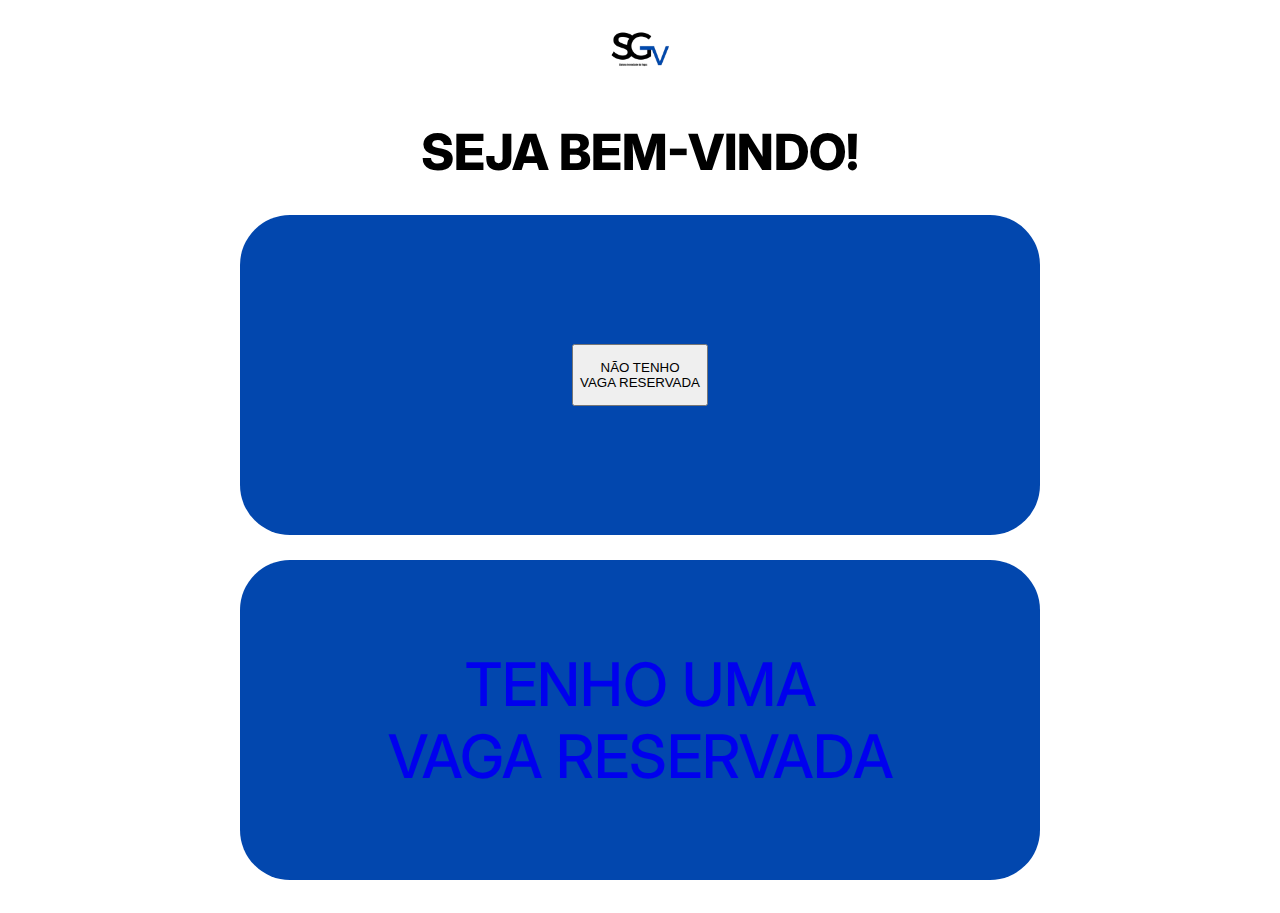
<file: index.html>
<!DOCTYPE html>
<html lang="pt-br">

<head>
    <LINK REL="STYLESHEET" HREF="css/style.css" TYPE="text/css">
    <meta charset="UTF-8">
    <meta name="viewport" content="width=device-width, initial-scale=1.0">
    <link rel="shortcut icon" href="favicon (1).ico" type="image/x-icon" />
    <title>SGV</title>
</head>

<body>
    <header class="header">
        <img src="img/logo.png" class="logo">
        <h1>SEJA BEM-VINDO!</h1>
    </header>
    <div class="container">

        <div class="btn">
            <button class="btn-cont">
                <p>NÃO TENHO<br> VAGA RESERVADA </p>
            </button>
        </div>

        <div class="btn">
            <a href="botão2.html" class="bnt-cont">
                <p>TENHO UMA <br> VAGA RESERVADA </p>
            </a>
        </div>

    </div>

</body>

</html>
</file>
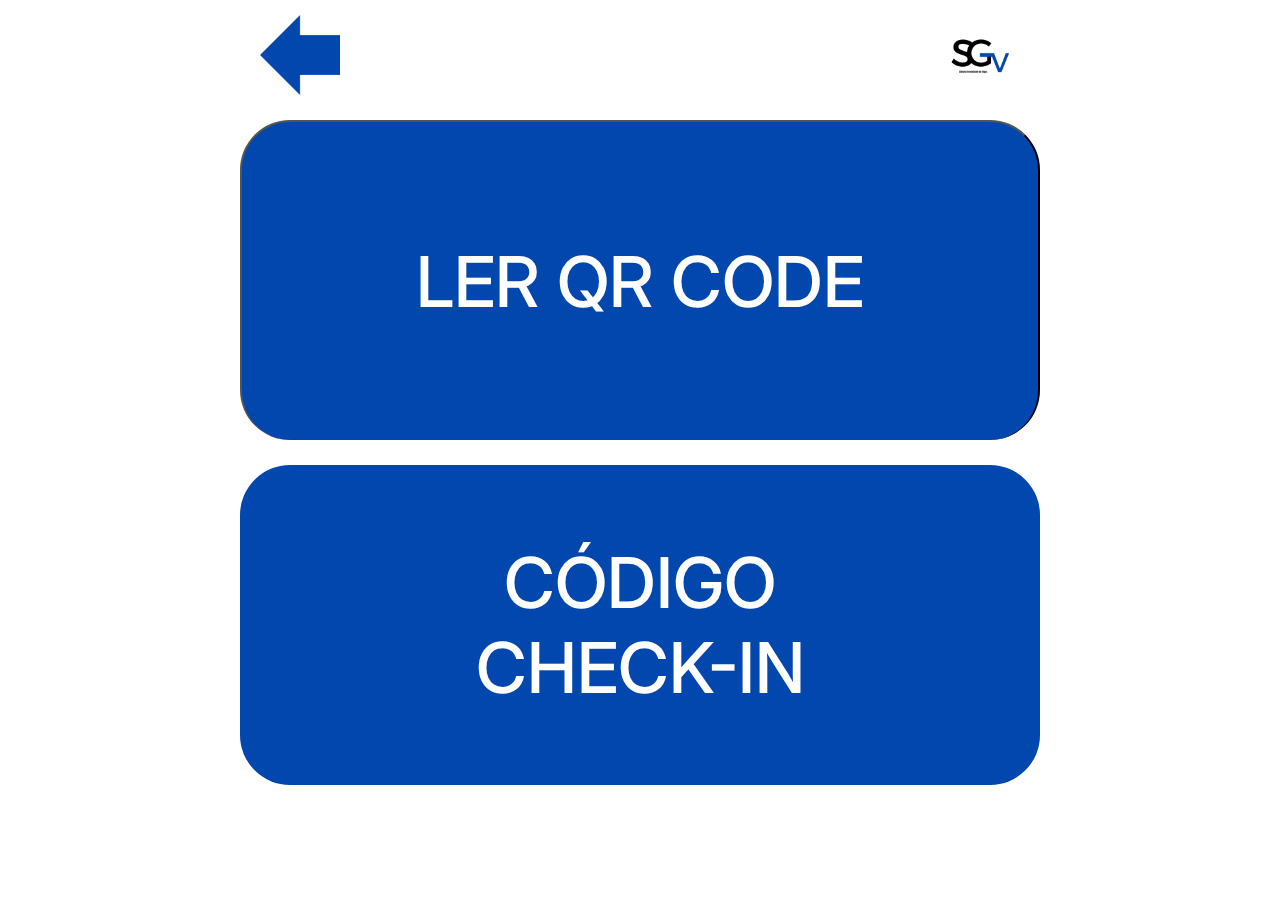
<file: botão2.html>
<html lang="pt-br">

<head>
    <LINK REL="STYLESHEET" HREF="css/style_botão2.css" TYPE="text/css">
    <meta charset="UTF-8">
    <link rel="shortcut icon" href="favicon (1).ico" type="image/x-icon" />
    <title>SGV</title>
</head>

<body>

    <body>

        <header class="header">
            <ul class="links">

                <li>
                    <div class="btn-voltar">
                    <a href="index.html"> <img src="img/seta.png" class="seta_logo"></a>
                    </div>
                </li>

                <li><img src="img/logo.png" class="img-logo"></li>

            </ul>



        </header>


        <div class="btn-cont">
            <button class="btn">
                <p>LER QR CODE </p>
            </button>
        </div>


        <div class="btn-cont">
            <a href="tela_check-in.html" class="btn">
                <p>CÓDIGO <br> CHECK-IN </p>
            </a>
        </div>


    </body>

</html>
</file>
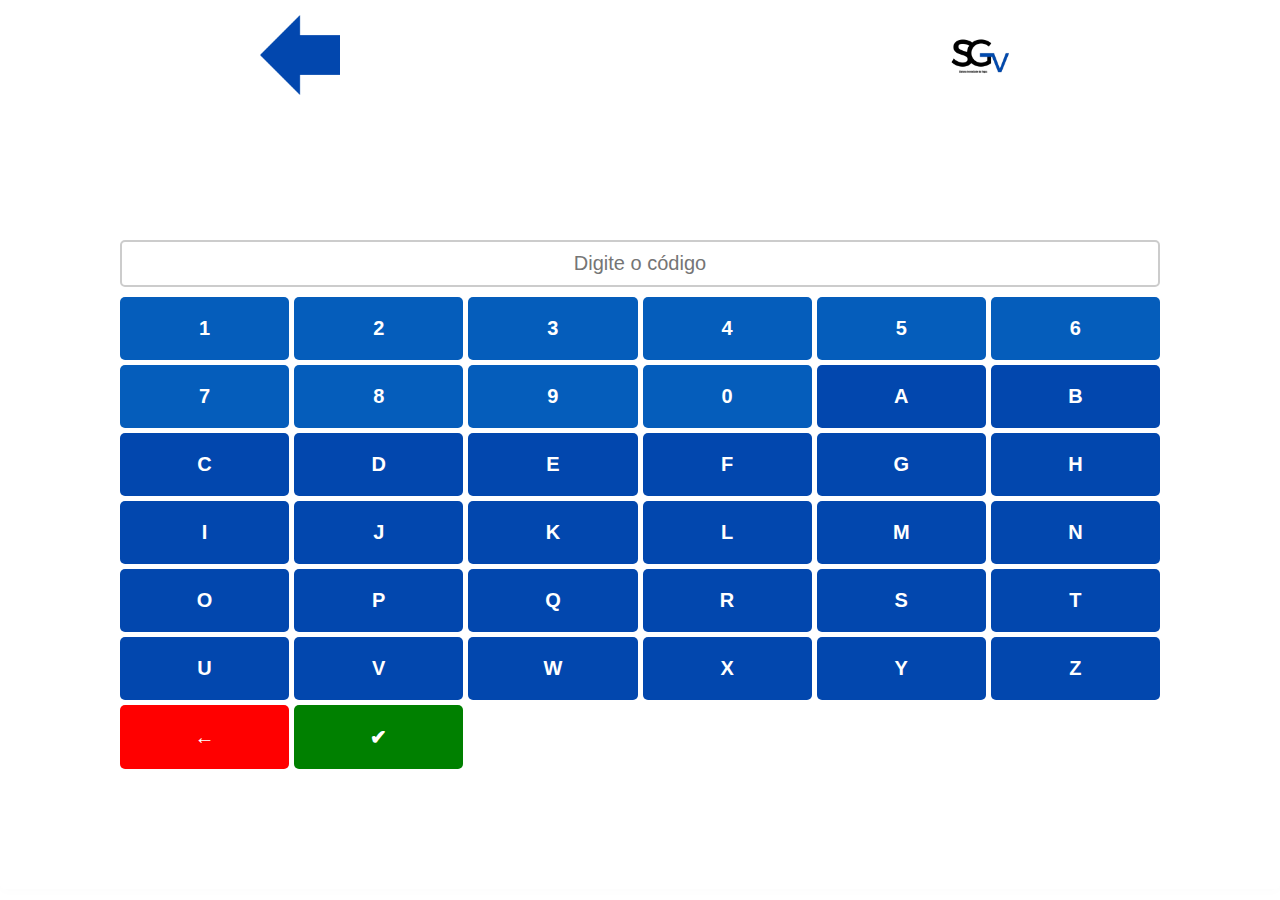
<file: tela_check-in.html>
<!DOCTYPE html>
<html lang="pt-br">

<head>
    <LINK REL="STYLESHEET" HREF="css/style_check-in.css" TYPE="text/css">
    <meta charset="UTF-8">
    <link rel="shortcut icon" href="favicon (1).ico" type="image/x-icon" />
    <title>SGV</title>
</head>

<body>
    <header class="header">

        <ul class="links">

            <li class="btn_voltar">
                <a href="botão2.html" > <img src="img/seta.png" class="seta_logo"></a>
            </li>

            <li class="img-logo">
                <img src="img/logo.png" class="logo">
            </li>

            
        </ul>


    </header>



    <div class="container">
        <input type="text" id="inputCodigo" placeholder="Digite o código" readonly>
        <div class="teclado">
            <button class="numero_tecla" onclick="digitar('1')">1</button>
            <button class="numero_tecla" onclick="digitar('2')">2</button>
            <button class="numero_tecla" onclick="digitar('3')">3</button>
            <button class="numero_tecla" onclick="digitar('4')">4</button>
            <button class="numero_tecla" onclick="digitar('5')">5</button>
            <button class="numero_tecla" onclick="digitar('6')">6</button>
            <button class="numero_tecla" onclick="digitar('7')">7</button>
            <button class="numero_tecla" onclick="digitar('8')">8</button>
            <button class="numero_tecla" onclick="digitar('9')">9</button>
            <button class="numero_tecla" onclick="digitar('0')">0</button>
            <button class="tecla" onclick="digitar('A')">A</button>
            <button class="tecla" onclick="digitar('B')">B</button>
            <button class="tecla" onclick="digitar('C')">C</button>
            <button class="tecla" onclick="digitar('D')">D</button>
            <button class="tecla" onclick="digitar('E')">E</button>
            <button class="tecla" onclick="digitar('F')">F</button>
            <button class="tecla" onclick="digitar('G')">G</button>
            <button class="tecla" onclick="digitar('H')">H</button>
            <button class="tecla" onclick="digitar('I')">I</button>
            <button class="tecla" onclick="digitar('J')">J</button>
            <button class="tecla" onclick="digitar('K')">K</button>
            <button class="tecla" onclick="digitar('L')">L</button>
            <button class="tecla" onclick="digitar('M')">M</button>
            <button class="tecla" onclick="digitar('N')">N</button>
            <button class="tecla" onclick="digitar('O')">O</button>
            <button class="tecla" onclick="digitar('P')">P</button>
            <button class="tecla" onclick="digitar('Q')">Q</button>
            <button class="tecla" onclick="digitar('R')">R</button>
            <button class="tecla" onclick="digitar('S')">S</button>
            <button class="tecla" onclick="digitar('T')">T</button>
            <button class="tecla" onclick="digitar('U')">U</button>
            <button class="tecla" onclick="digitar('V')">V</button>
            <button class="tecla" onclick="digitar('W')">W</button>
            <button class="tecla" onclick="digitar('X')">X</button>
            <button class="tecla" onclick="digitar('Y')">Y</button>
            <button class="tecla" onclick="digitar('Z')">Z</button>

            <button class="tecla apagar" onclick="apagar()">←</button>
            <button class="tecla confirmar" onclick="confirmar()">✔</button>
        </div>
    </div>



    <script src="script_teclado.js"></script>













</body>

</html>
</file>
<file: css/style.css>
@import url('https://fonts.googleapis.com/css2?family=Inter:ital,opsz,wght@0,14..32,100..900;1,14..32,100..900&family=Sevillana&display=swap');


h1 {
    display: flex;
    justify-content: center;
    font-family: 'Inter', serif;
    font-size: 50px;
    font-weight: 800;

 
}

.header{
    display: flex;
    margin-bottom: 0px;
  
    text-align: center;
    flex-direction: column;
    align-items: center;
    justify-content: center;
   
}

.logo{
    display: flex;
    height: 80px ;
    width: 80px ;
    
}

.btn{
    display: flex;
    flex-direction: column;
    align-items: center;
    justify-content: center;
  
    background-color: #0247ae;
    color: white;
    border-bottom: white;
    border-radius: 50px;
    height: 320px ;
    width: 800px ;
    font-size: 60px;
    margin-bottom: 25px;
    font-family: 'Inter', serif;
    font-weight: 500;
}

.container{
    display: flex;
    flex-direction: column;
    align-items: center;
    justify-content: center;
  
}


a:link {
    text-align: center;
    text-decoration: none;
  }
  
  a:visited {
    text-decoration: none;
  }
  
  a:hover {
    text-decoration: none;
  }
  
  a:active {
    text-decoration: none;
  }
</file>
<file: css/style_botão2.css>
@import url('https://fonts.googleapis.com/css2?family=Inter:ital,opsz,wght@0,14..32,100..900;1,14..32,100..900&family=Sevillana&display=swap');

*{
  margin: 0;
  padding: 0;
}


.btn_voltar{
  display: flex;
  height: auto;
  width: auto;

}

.logo{
  display: flex;
  
}

.seta_logo{
  display: flex;
  height: 80px ;
  width: 80px ;
  
 
}

.btn-cont{
  display: flex;
  justify-content: center;
  align-items: center;
}

.btn{

    display: flex;
    flex-direction: column;
    align-items: center;
    justify-content: center;
  
    background-color: #0247ae;
    color: white;
    border-bottom: white;
    border-radius: 50px;
    height: 320px ;
    width: 800px ;
    font-size: 70px;
    margin-bottom: 25px;
    font-family: 'Inter', serif;
    font-weight: 500;
}

.img-logo{
    display: flex;
    height: 80px ;
    width: 80px ;
    
}

.header{
    display: flex;
    text-align: center;
    flex-direction: column;
    align-items: center;
    justify-content: center;
    padding-top: 15px;
    padding-bottom: 25px;
}

header .links{
  list-style: none;
  display: flex;
  gap: 600px;
}

.container{
    display: flex;
    flex-direction: column;
    align-items: center;
    justify-content: center;
  
}

a:link {
    text-align: center;
    text-decoration: none;
  }
  
  a:visited {
    text-decoration: none;
  }
  
  a:hover {
    text-decoration: none;
  }
  
  a:active {
    text-decoration: none;
  }
</file>
<file: css/style_check-in.css>
.btn_voltar {
    display: flex;
    height: auto;
    width: auto;
    flex-direction: column;

}

.img-logo{
    justify-content: space-between;
    align-items: center;
}

.seta_logo {
    display: flex;
    height: 80px;
    width: 80px;


}

.logo {
    display: flex;
    height: 80px;
    width: 80px;

}

.header {
    display: flex;
    text-align: center;
    flex-direction: column;
    align-items: center;
    justify-content: center;
    padding-top: 15px;
    padding-bottom: 25px;

}

.links{
    list-style: none;
    display: flex;
    gap: 600px;
}




* {
    box-sizing: border-box;
    font-family: Arial, sans-serif;
    text-align: center;
    margin: 0;
    padding: 0;
}



.container {
    background: white;
    padding: 120px;
    border-radius: 5px;
    box-shadow: 0px 4px 10px rgb(253, 253, 253);
}

input {
    width: 100%;
    padding: 10px;
    font-size: 20px;
    text-align: center;
    margin-bottom: 10px;
    border: 2px solid #ccc;
    border-radius: 5px;
}

.teclado {
    display: grid;
    grid-template-columns: repeat(6, 1fr);
    gap: 5px;
}

.tecla {
    padding: 20px;
    font-size: 20px;
    border: none;
    background: #0247ae;
    color: white;
    border-radius: 5px;
    cursor: pointer;
    font-weight: 600;
}

.tecla:hover {
    background: #0056b3;
}

.apagar {
    background: red;
}

.apagar:hover {
    background: darkred;
}

.confirmar {
    background: green;
}

.confirmar:hover {
    background: darkgreen;
}

.numero_tecla {

    padding: 20px;
    font-size: 20px;
    border: none;
    background: #055dbb;
    color: rgb(255, 255, 255);
    border-radius: 5px;
    cursor: pointer;
    font-weight: 600;
}
</file>
